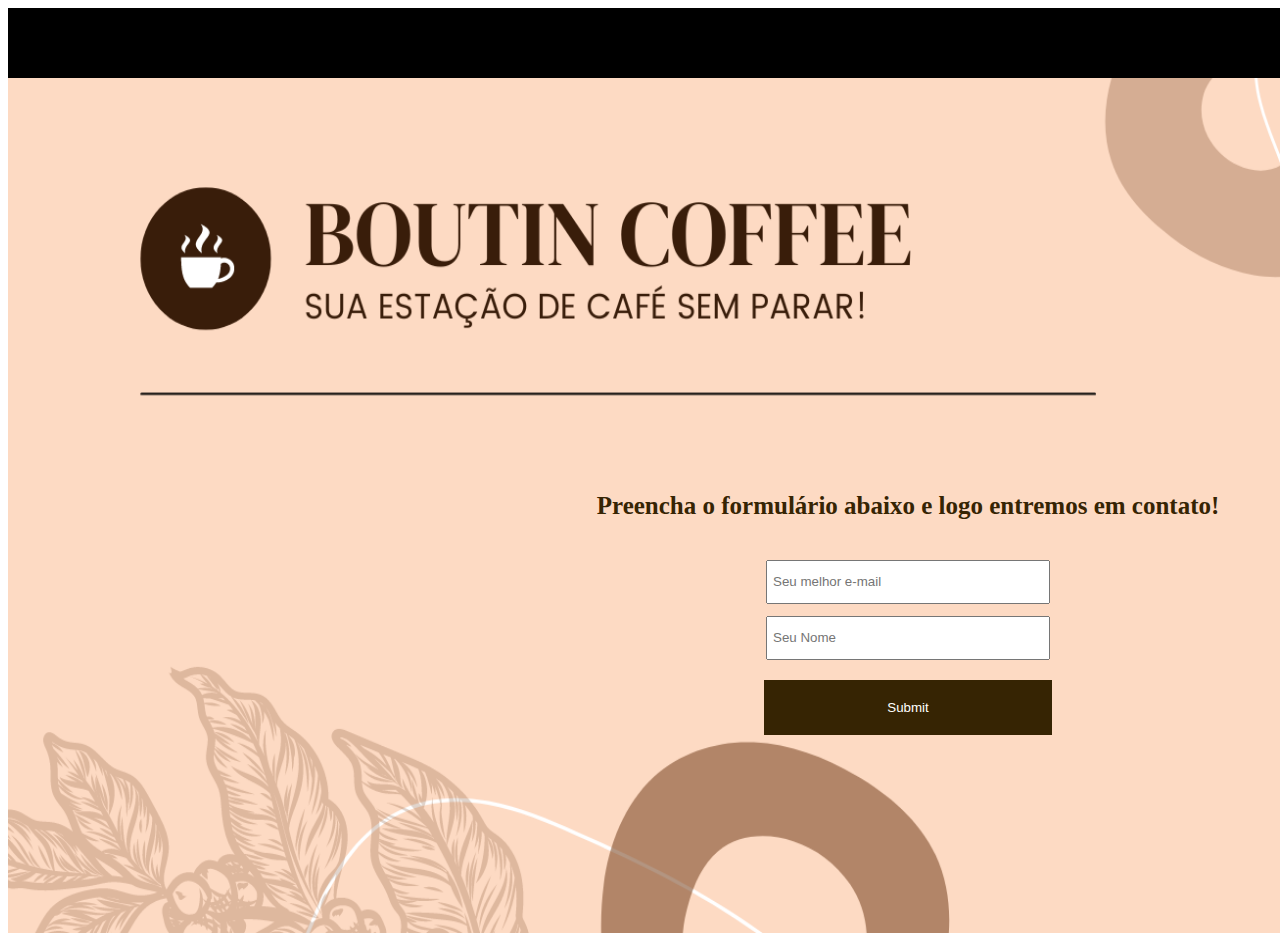
<file: contato.html>
<!doctype html>
<html>
<head>
<meta charset="utf-8">
<title>Boutin Coffee</title>
	<link rel="stylesheet" href="css/style.css">
</head>

<body>
<div class="principal">
    <div class="menu">
	<a href="index.html">Home</a>
	<a href="sobrenos.html">Sobre Nós</a>
	<a href="galeria.html">Galeria</a>
	<a href="evento.html">Eventos</a>
	<a href="contato.html">Contato</a>
	</div>
	<div class="banner">
		<img src="imagens/Boutin Coffee.png" alt="banner">
		<h2 class="formulario">Preencha o formulário abaixo e logo entremos em contato!</h2>
		<form>
		<div class="teste"><input type="email" placeholder="Seu melhor e-mail" name="email" class="campo" required></div>
		<div class="abaixo"><input type="text" placeholder="Seu Nome" name="nome" class="campo" required>
			
		<div><input type="submit" class="botao"></div>
			</div>
		</form>
	</div>
	<div class="rodape"></div>
</div>
</body>
</html>
</file>
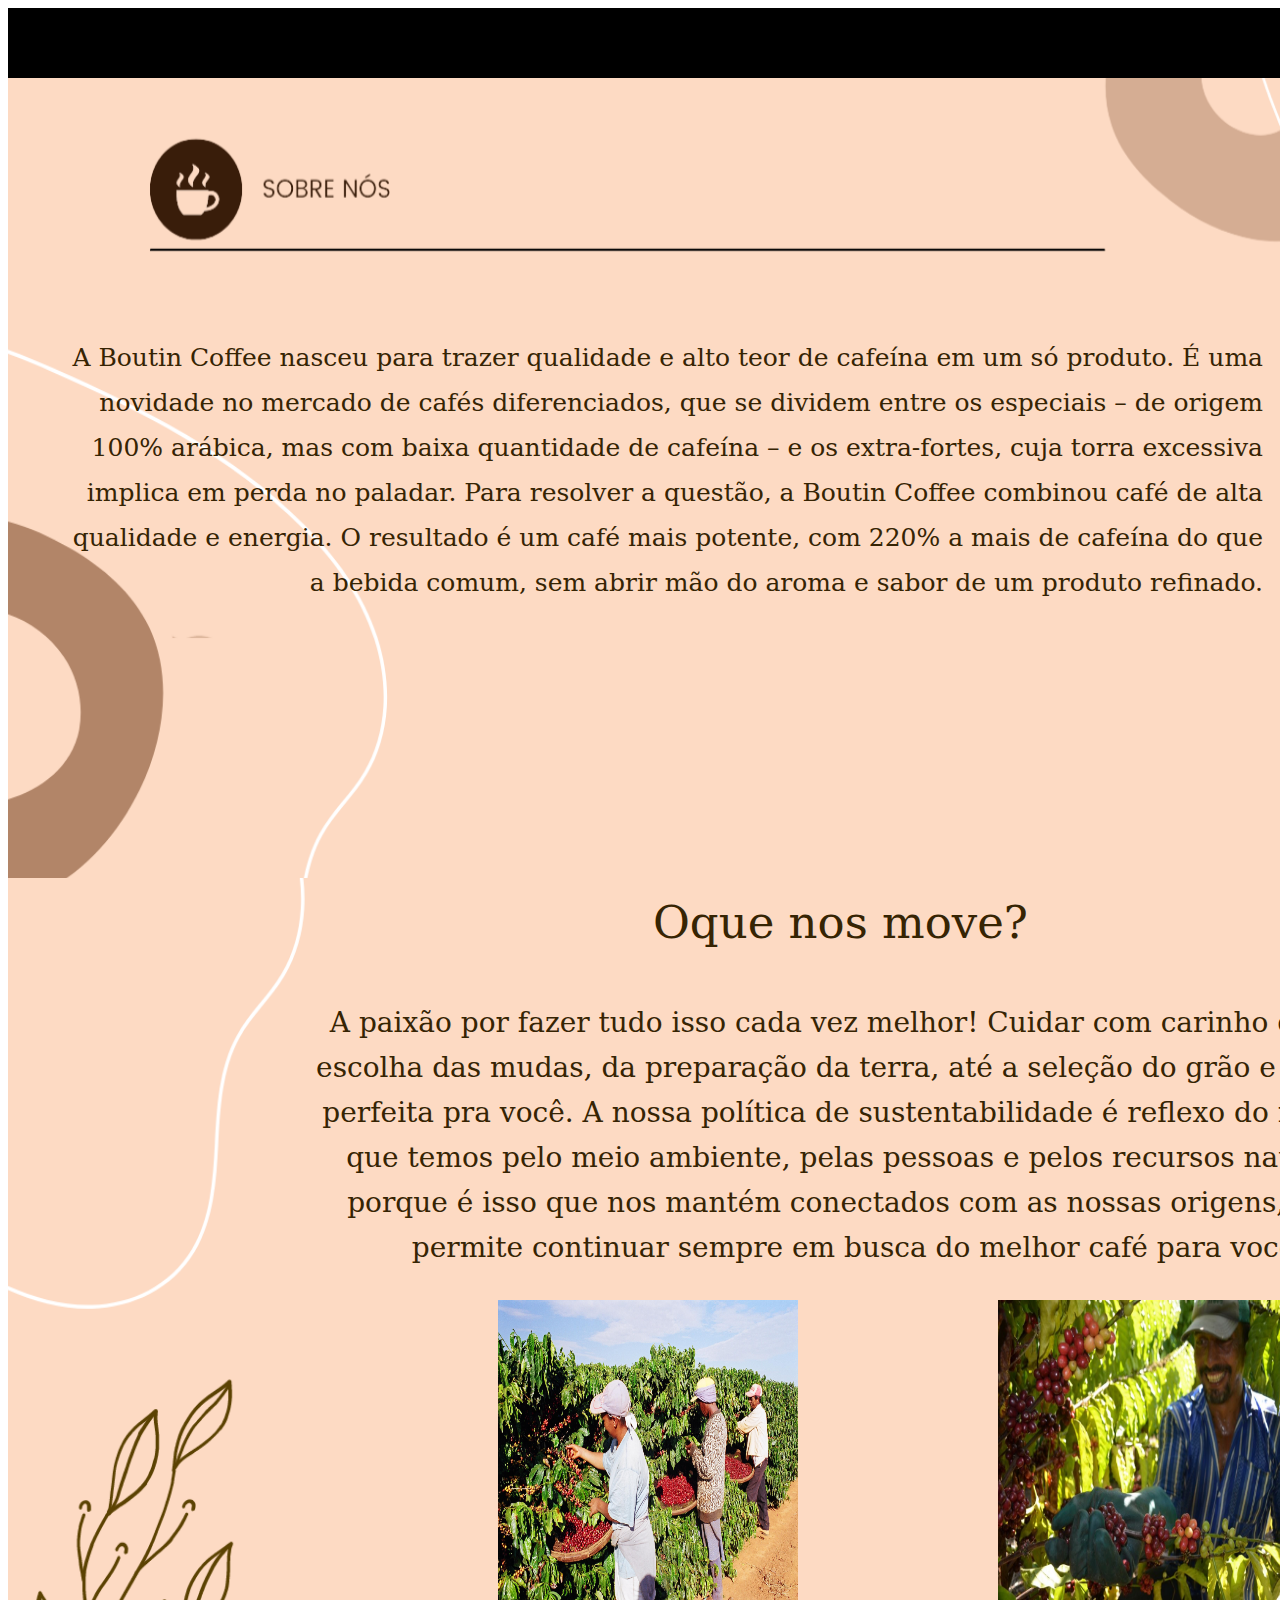
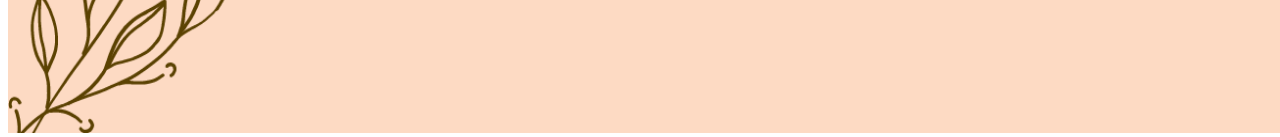
<file: sobrenos.html>
<!doctype html>
<html>
<head>
<meta charset="utf-8">
<title>Boutin Coffee</title>
	<link rel="stylesheet" href="css/style.css">
		<script type="text/javascript" src="js/prototype.js"></script>
<script type="text/javascript" src="js/scriptaculous.js?load=effects,builder"></script>
<script type="text/javascript" src="js/lightbox.js"></script>
	<link rel="stylesheet" href="css/lightbox.css">
</head>
<body>
	
<div class="principal">
    <div class="menu">
	<a href="index.html">Home</a>
	<a href="sobrenos.html">Sobre Nós</a>
	<a href="galeria.html">Galeria</a>
	<a href="evento.html">Eventos</a>
	<a href="contato.html">Contato</a>
		</div>

	<div><a href="imagens/download.jpg" rel="lightbox"><div class="vermelho"><img src="imagens/download.jpg"</div></a></div>
<div><a href="imagens/Proyecto nuevo (2).png" rel="lightbox"></div><div class="banner4"><div class="teste5"><img src="imagens/c_foto1.jpg.optimal.jpg" alt="banner6"></div></a></div>		
	
	<div class="banner">
		<img src="imagens/sobrenos.png" alt="banner">
<div class="sobrenos1">A Boutin Coffee nasceu para trazer qualidade e alto teor de cafeína em um só produto. É uma novidade no mercado de cafés diferenciados, que se dividem entre os especiais – de origem 100% arábica, mas com baixa quantidade de cafeína – e os extra-fortes, cuja torra excessiva implica em perda no paladar.

Para resolver a questão, a Boutin Coffee combinou café de alta qualidade e energia. O resultado é um café mais potente, com 220% a mais de cafeína do que a bebida comum, sem abrir mão do aroma e sabor de um produto refinado.
	
</div></div></div>
	
	<div class="banner"><img src="imagens/oquenos move.png" alt="banner2">
				<div class="oquenosmove">Oque nos move?</div>			 
				<div class="oquenosmove2">A paixão por fazer tudo isso cada vez melhor!
Cuidar com carinho desde a escolha das mudas, da preparação da terra, até a seleção do grão e da torra perfeita pra você. A nossa política de sustentabilidade é reflexo do respeito que temos pelo meio ambiente, pelas pessoas e pelos recursos naturais, porque é isso que nos mantém conectados com as nossas origens, e nos permite continuar sempre em busca do melhor café para você.
	</div>	
</body>
</html>
</file>
<file: css/style.css>
@charset "utf-8";
/* CSS Document */
body{
	font-family: Gotham, "Helvetica Neue", Helvetica, Arial, "sans-serif";
	font-size: 16px;
	color: #666666;
}
.principal{
 width: 1880px;
 height: 921px;
margin: auto;
}
.menu{
	width: 1880px;
	height: 70px;
	background-color: #000000;
	text-align: right;
}
.menu a{
	text-decoration: none;
	color: #fff;
	padding: 4px 6px 6px;
	border-top: 12px solid transparent;
	margin-top: 12px;
	display: inline-block;
}
.menu a:hover{
	border-top: solid 3px #422402;
	color: #955C08
}
.texto{
	text-align: justify;
	padding: 0 10px;
	line-height: 21px;
}
.banner{
	width: 1880px;
	height: 800px;
	float: left
}
.banner img{
height: 855px;
width: 1880px;
}
.teste{
	  position: absolute;
      color:#a52a2a;
      text-align: center;
      top: 535px;
      width: 1800px;
      line-height:60px;
      height: 60px;
	 font-family:Constantia, "Lucida Bright", "DejaVu Serif", Georgia, "serif";
	 font-size: 60px;
}
.teste2{
		  position: absolute;
      color:#a52a2a;
      text-align: center;
      top: 576px;
      width: 1800px;
      line-height:80px;
      height: 40px;
	 font-family:Cambria, "Hoefler Text", "Liberation Serif", Times, "Times New Roman", "serif";
	 font-size: 25px;
}
.teste3{
      position: absolute;
      color:#a52a2a;
      text-align: center;
      top: 660px;
      width: 1800px;
      line-height:90px;
      height: 90px;
	 font-family:Cambria, "Hoefler Text", "Liberation Serif", Times, "Times New Roman", "serif";
}
.banner a{
	border: solid 5px #FF0004;
	text-decoration: none;
	color: #fff;
    background-color: red;
	font-size: 35px;
	border-radius: 6px;
	float: none;
	padding: 10px
}
.banner a:hover{
	background-color: #fff;
	color: #63410F;
	border-color: #63410F
}
.texto{
	font-family: Cambria, "Hoefler Text", "Liberation Serif", Times, "Times New Roman", "serif"
}
.campo{
	width: 15%;
	padding: 5px;
	height: 30px;
	margin: 2px
		
}
.formulario{
	  position: absolute;
      color:#362403;
      text-align: center;
      top: 445px;
      width: 1800px;
      line-height:80px;
      height: 40px;
	 font-family:Cambria, "Hoefler Text", "Liberation Serif", Times, "Times New Roman", "serif";
	 font-size: 25px;
}
.abaixo{
 	  position: absolute;
      color:#362403;
      text-align: center;
      top: 600px;
      width: 1800px;
      line-height:70px;
      height: 90px;
	 font-family:Constantia, "Lucida Bright", "DejaVu Serif", Georgia, "serif";
	 font-size: 20px;
	
}
.botao{
		width: 16%;
	padding: 15px;
	background-color: #362403;
	color: #ffffff;
	cursor: pointer;
	border: 5px solid transparent;
}
.abaixo input:hover{
	background-color: #FFFFFF;
	border-color: #362403;
	color: #362403

}
.sobrenos1{
	  position: absolute;
      color:#362403;
      text-align: right;
      top:335px;
      width: 1200px;
      line-height:45px;
      height: 10px;
	 font-family:Constantia, "Lucida Bright", "DejaVu Serif", Georgia, "serif";
	 font-size: 25px;
	padding-left: 55px
}
.oquenosmove{
	  position: absolute;
      color:#362403;
      text-align: right;
      top:900px;
      width: 900px;
      line-height:45px;
      height: 10px;
	 font-family:Constantia, "Lucida Bright", "DejaVu Serif", Georgia, "serif";
	 font-size: 45px;
	padding-left: 120px
}
.oquenosmove2{
		  position: absolute;
      color:#362403;
      text-align: center;
      top:1000px;
      width: 1100px;
      line-height:45px;
      height: 10px;
	 font-family:Constantia, "Lucida Bright", "DejaVu Serif", Georgia, "serif";
	 font-size: 28px;
	padding-left: 300px
}
.banner3{
	top: 360px;
  position:relative;
	  padding-left: 660px;
	float: left
} 
.banner3 img{
	height: 400px;
	width: 400px;
	float: left
}
.banner4{
		top: 1300px;
  position:absolute;
	  padding-left: 490px;
}
.banner4 img{
		height: 300px;
	width: 300px;
	float: left;
	
}
.teste5{
	float: right
}
.teste5 a{
   width: 300px;
	height: 300px
   
}
.vermelho{
		top: 1300px;
  position:absolute;
	  padding-left: 990px;
}
.vermelho img{
			height: 300px;
	width: 300px;
	float: left;
}
</file>
